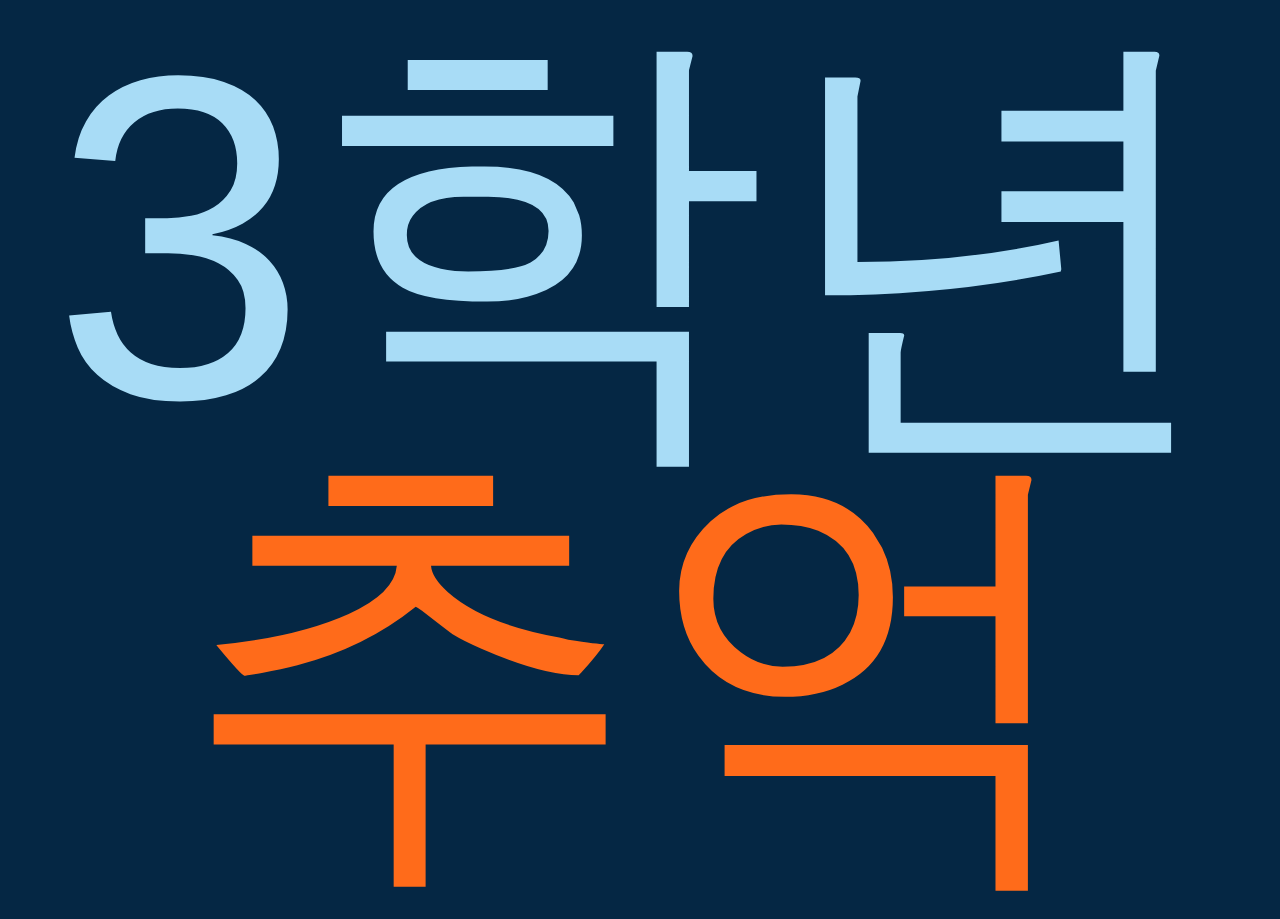
<file: tools/icon.html>
<!doctype html>
<html lang="ko">
<head>
<meta charset="utf-8">
<title>아이콘 원본</title>
<style>
  /* 이 맥에 설치된 도현체를 바로 쓴다(tools/icons.sh가 크롬으로 찍음) */
  @font-face { font-family: "DoHyeonLocal"; src: url("file:///Users/macstudio/Library/Fonts/DoHyeon-Regular.ttf"); }
  html, body { margin: 0; width: 100vw; height: 100vh; overflow: hidden; }
  body {
    display: flex; flex-direction: column; align-items: center; justify-content: center;
    background: #052744; color: #a8dcf6;
    font-family: "DoHyeonLocal", "Do Hyeon", sans-serif; letter-spacing: -0.03em; line-height: 0.92;
  }
  .a { font-size: 36vw; }
  .b { font-size: 36vw; color: #ff6b1a; }
</style>
</head>
<body>
  <div class="a">3학년</div>
  <div class="b">추억</div>
</body>
</html>
</file>
